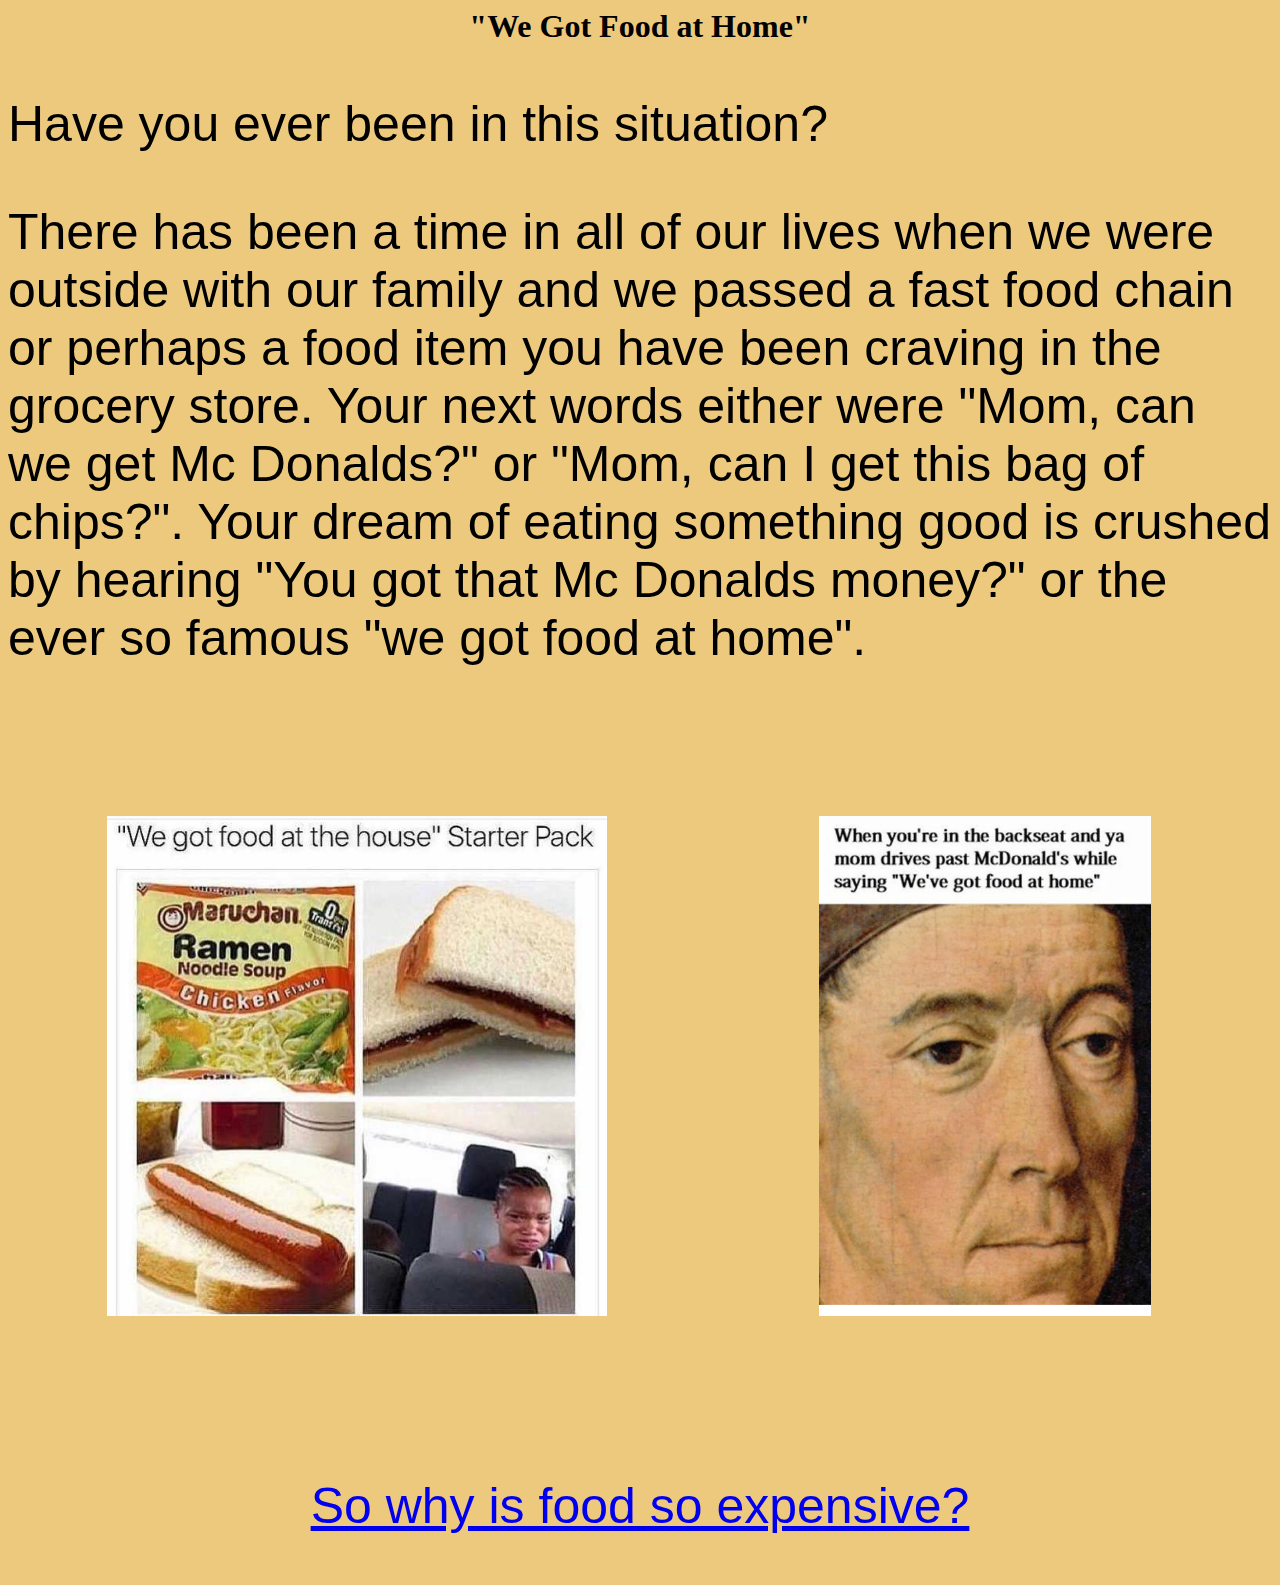
<file: index.html>
<html>
    <head>
        <title>Food Fight</title>
        <link rel="stylesheet" href="styles.css">
    </head>
    <body>
        <h1>"We Got Food at Home"</h1>
        <p>Have you ever been in this situation?</p>
        <p>There has been a time in all of our lives when we were outside with our family and we passed a fast food chain or perhaps a food item you have been craving in the grocery store. Your next words either were "Mom, can we get Mc Donalds?" or "Mom, can I get this bag of chips?". Your dream of eating something good is crushed by hearing "You got that Mc Donalds money?" or the ever so famous "we got food at home".  </p>
         <p><img src="images/we-got-food-at-the-house-starter-pack-cmaruchan-ramen-noodle-soup-chicke-H6PJZ%20(1).jpg"
             height="500px"
             alt="food">
    <img src="images/Facebook-e48646.png"
             height="500px"
             alt="food meme"></p>
        <a href="page2.html"><p style="text-align:center">So why is food so expensive?</a>
       
        
        
    </body>
</html>
</file>
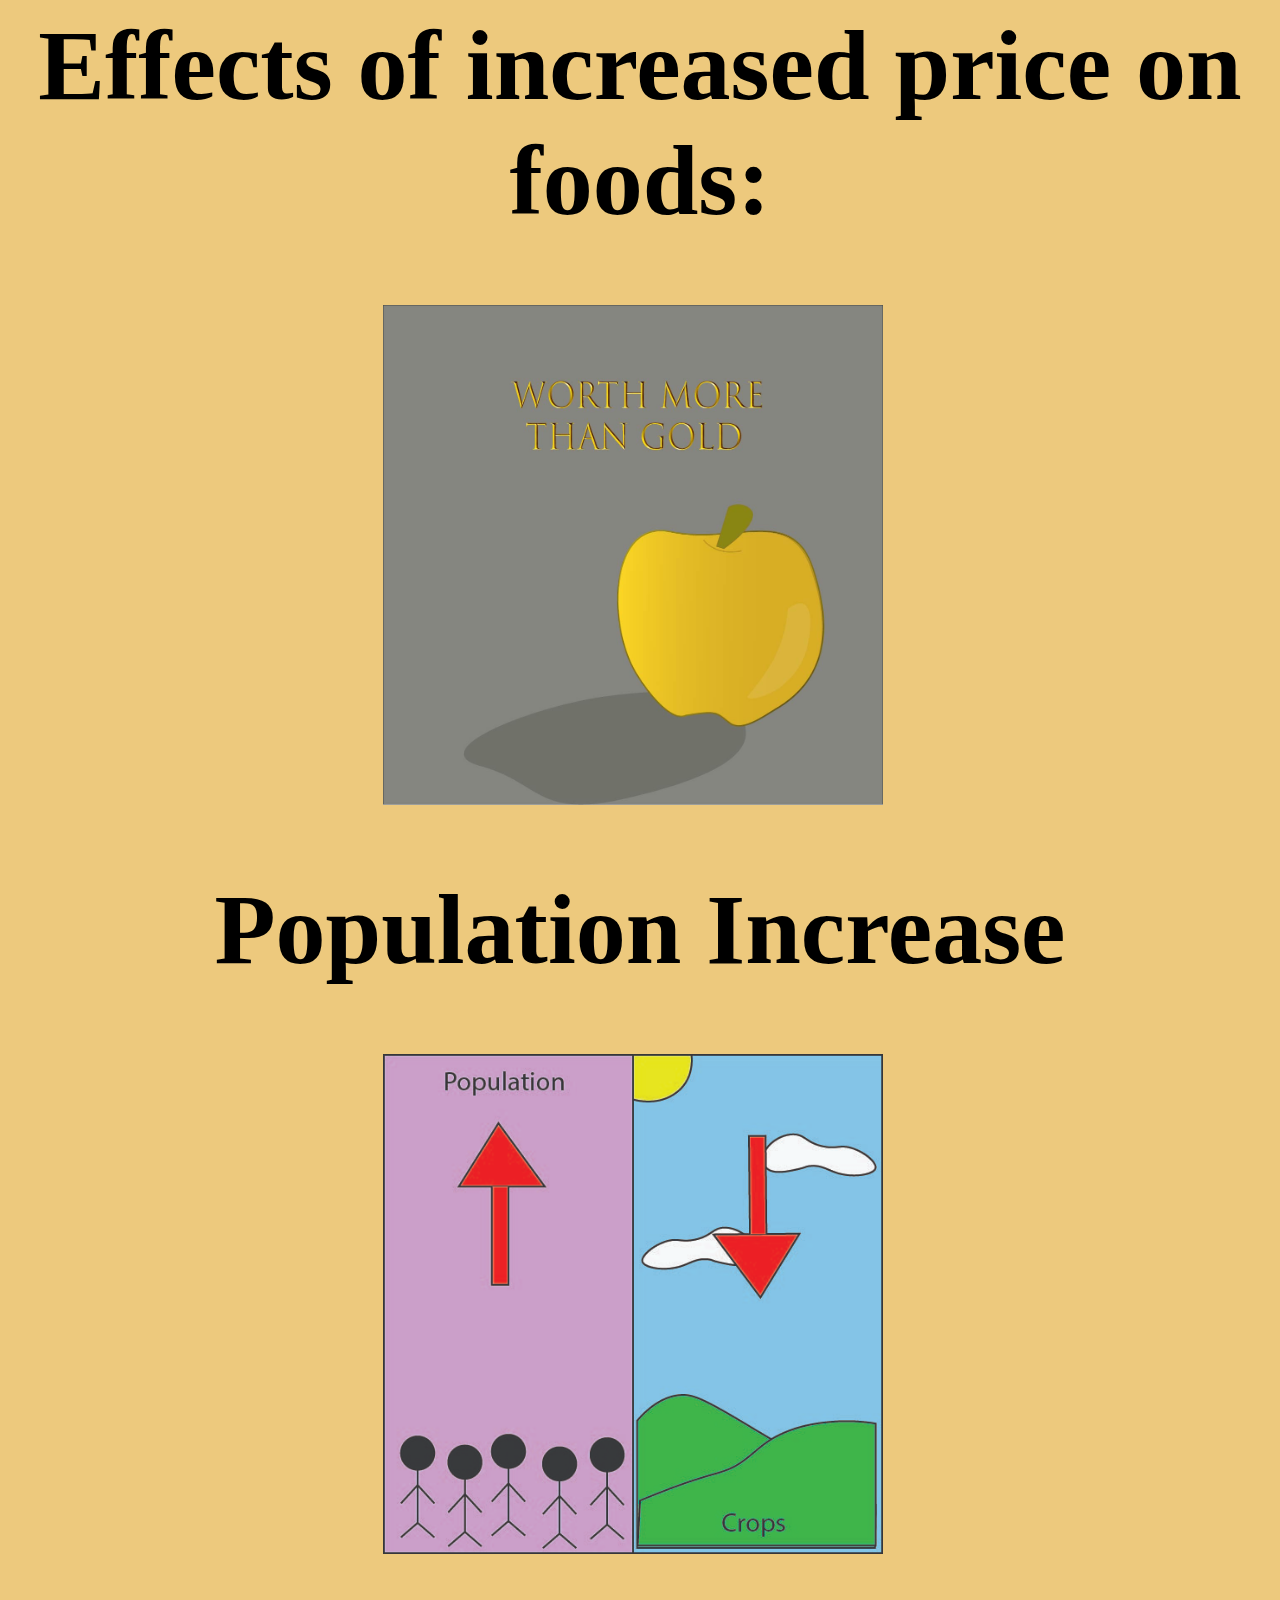
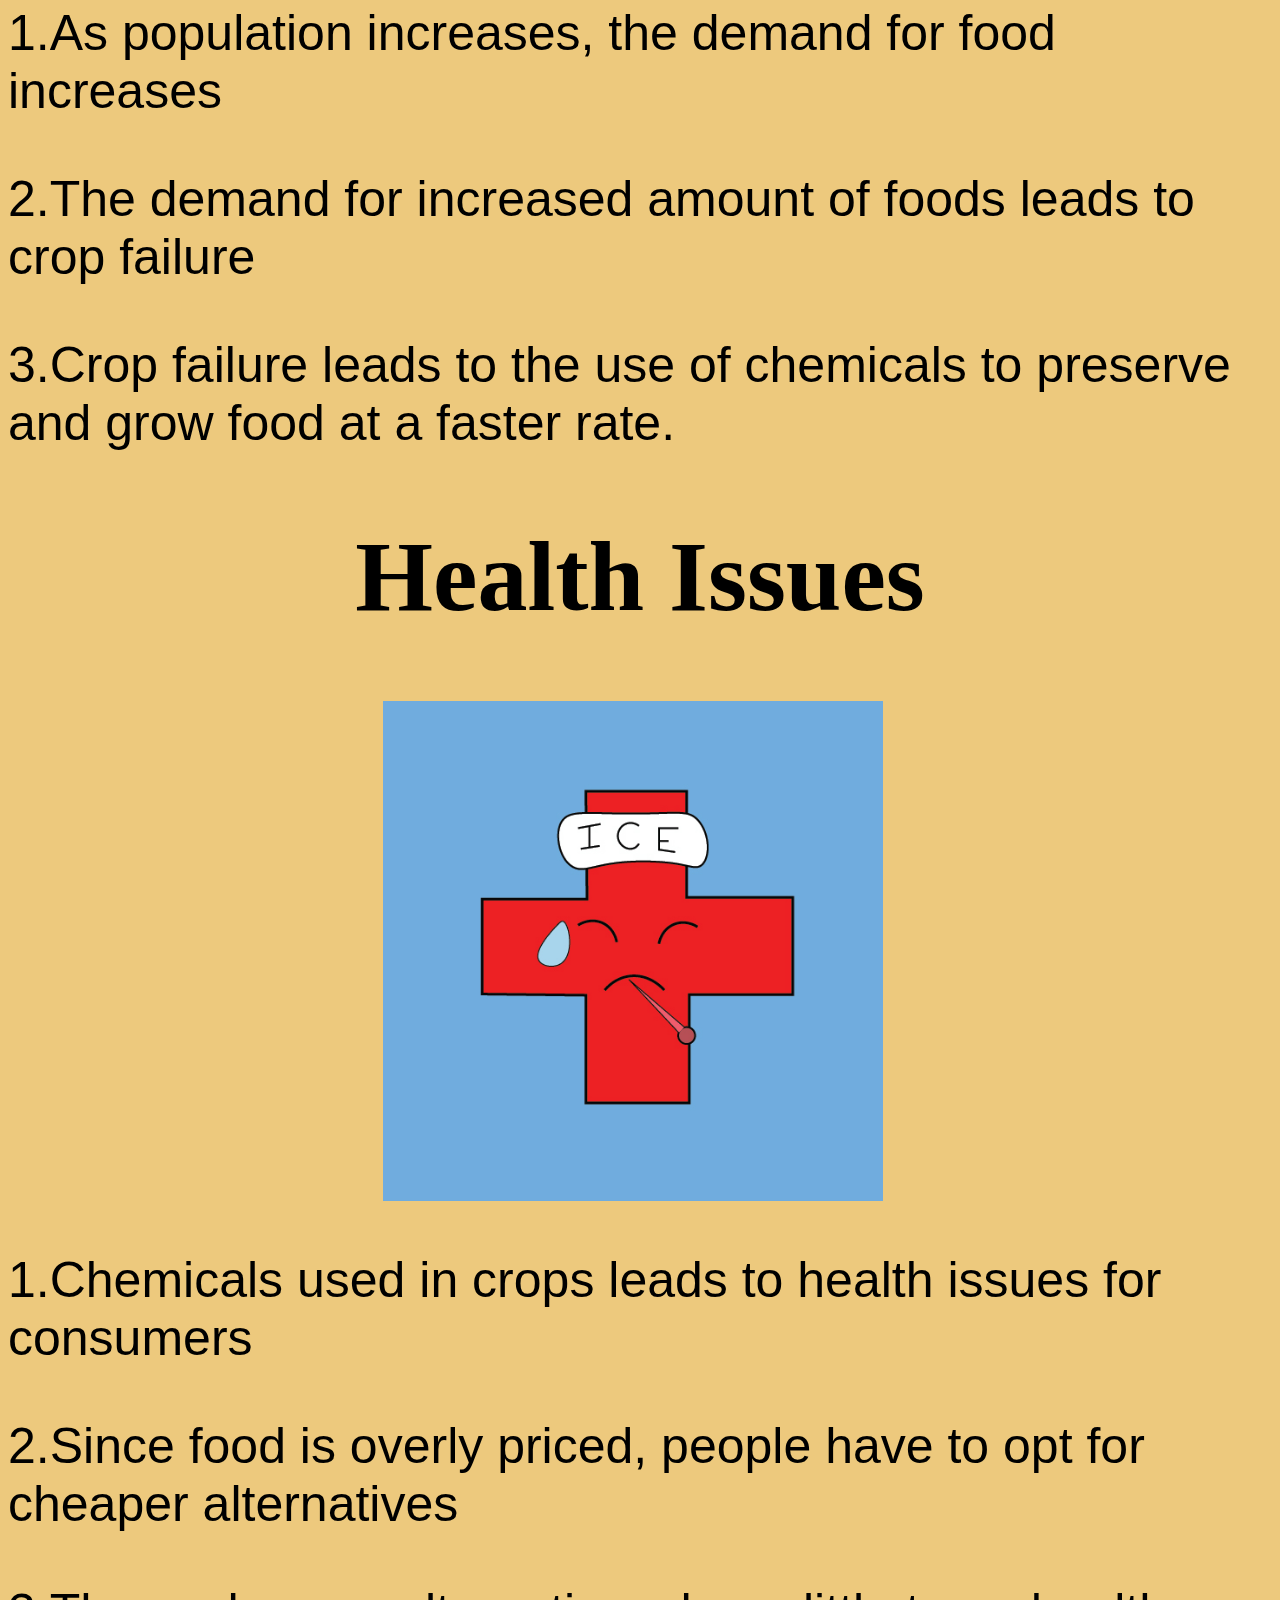
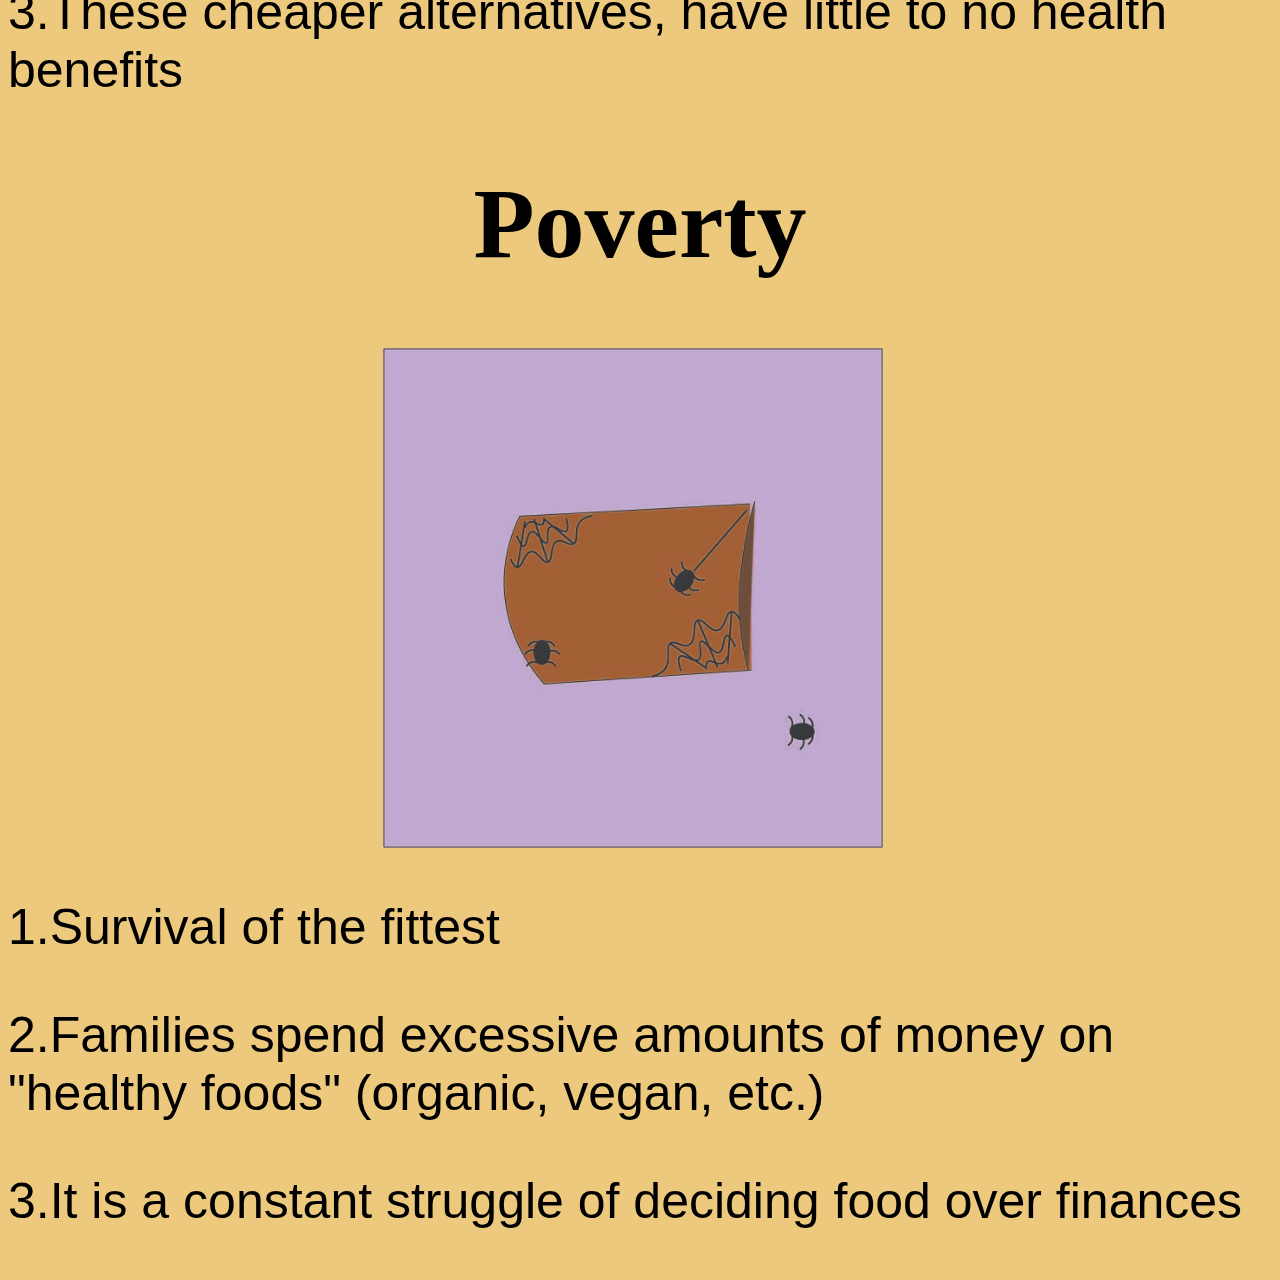
<file: page2.html>
<html>
    <link rel="stylesheet" href="styles2.css">
</html>
 <h1>Effects of increased price on foods:</h1>
<p><img src="images/golden%20apple.jpg"
        height= 500px
        alt=golden apple></p>

    

<h1>Population Increase</h1>
<p><p><img src="images/population.jpg"
        height= 500px
        alt=population></p>


    <p>1.As population increases, the demand for food increases</p>
<p>2.The demand for increased amount of foods leads to crop failure</p>
<p>3.Crop failure leads to the use of chemicals to preserve and grow food at a faster rate.</p>
</p>
<h1>Health Issues</h1>
<p><p><img src="images/health7.jpg"
        height= 500px
        alt=health></p>


    <p>1.Chemicals used in crops leads to health issues for consumers</p>
   <p>2.Since food is overly priced, people have to opt for cheaper alternatives</p>
    <p>3.These cheaper alternatives, have little to no health benefits</p>
</p>
<h1>Poverty</h1>
<p><img src="images/poverty.jpg"
        height= 500px
        alt=poverty></p>


    <p>1.Survival of the fittest</p>
    <p>2.Families spend excessive amounts of money on "healthy foods" (organic, vegan, etc.)</p>
   <p>3.It is a constant struggle of deciding food over finances</p>
</p>
</file>
<file: styles.css>
h1{
    text-align: center
}
p1{
    text-decoration-line: underline

}
body{
    background-color: #edc97d
        
}
p{
    font-size:50px;
    font-family: sans-serif;
    align-items:
    
    
}

img{
     padding:99px;
   
}

.ctrImg{
    display:block;
    margin:0 auto;
    
}
</file>
<file: styles2.css>
h1{
    text-align: center
        
}

h1{
    font-size: 100
}

body{
    background-color: #edc97d;
        
}
p{
    font-size:50px;
    font-family: sans-serif;
    
    
    
}

img{
     padding-left: 375;
   
}

.ctrImg{
    display:block;
    margin:0 auto;
</file>
